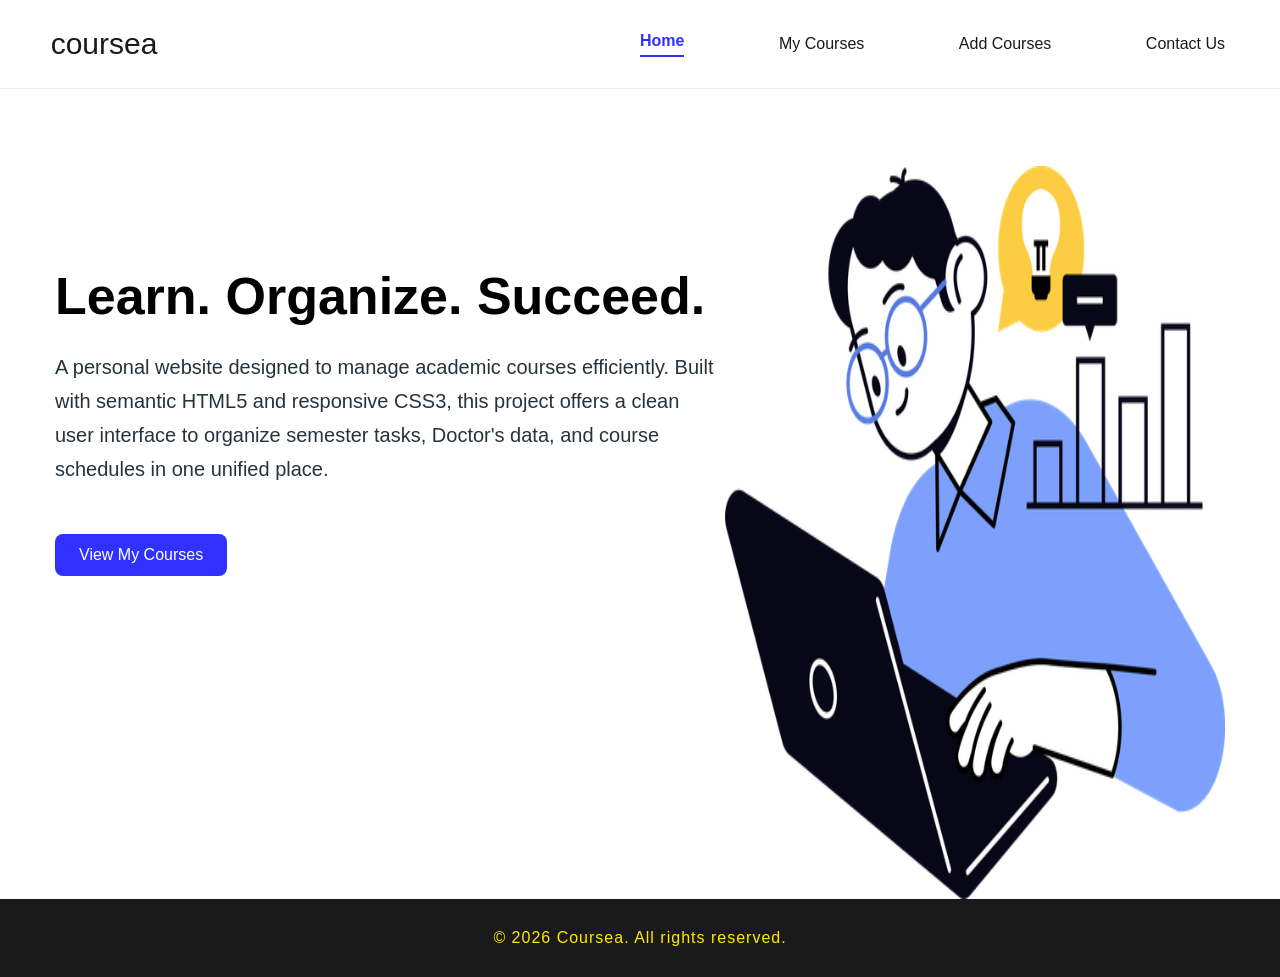
<file: index.html>
<!DOCTYPE html>
<html lang="en">

<head>
    <meta charset="UTF-8">
    <meta name="viewport" content="width=device-width, initial-scale=1.0">
    <title>Home</title>
    <link rel="stylesheet" href="style.css">
</head>

<body>
    <nav>
        <header class="container">
            <ul class="header-links">
                <a href="index.html" class="active">Home</a>
                <a href="My Courses.html">My Courses</a>
                <a href="Add Courses.html">Add Courses</a>
                <a href="Contact Us.html">Contact Us</a>
            </ul>
            <span class="header-logo">
                <span>c</span><span>o</span><span>u</span><span>r</span><span>s</span><span>e</span><span>a</span>
            </span>
        </header>
    </nav>
    <section class="home-section">
        <div class="landing-page container">
            <div class="content">
                <h1>Learn. Organize. Succeed.</h1>
                <p>
                    A personal website designed to manage academic courses efficiently.
                    Built with semantic HTML5 and responsive CSS3, this project offers a clean user interface
                    to organize semester tasks, Doctor's data, and course schedules in one unified place.
                </p>
                <a href="My Courses.html" class="btn">View My Courses</a>
            </div>
            <img src="imgs/education-icons-14-illustration-svg-download-png-10098517.webp" class="index-img" alt="">
        </div>
    </section>
    <footer>
    <div class="container">
        <p>&copy; 2026 Coursea. All rights reserved.</p>
    </div>
</footer>
</body>

</html>
</file>
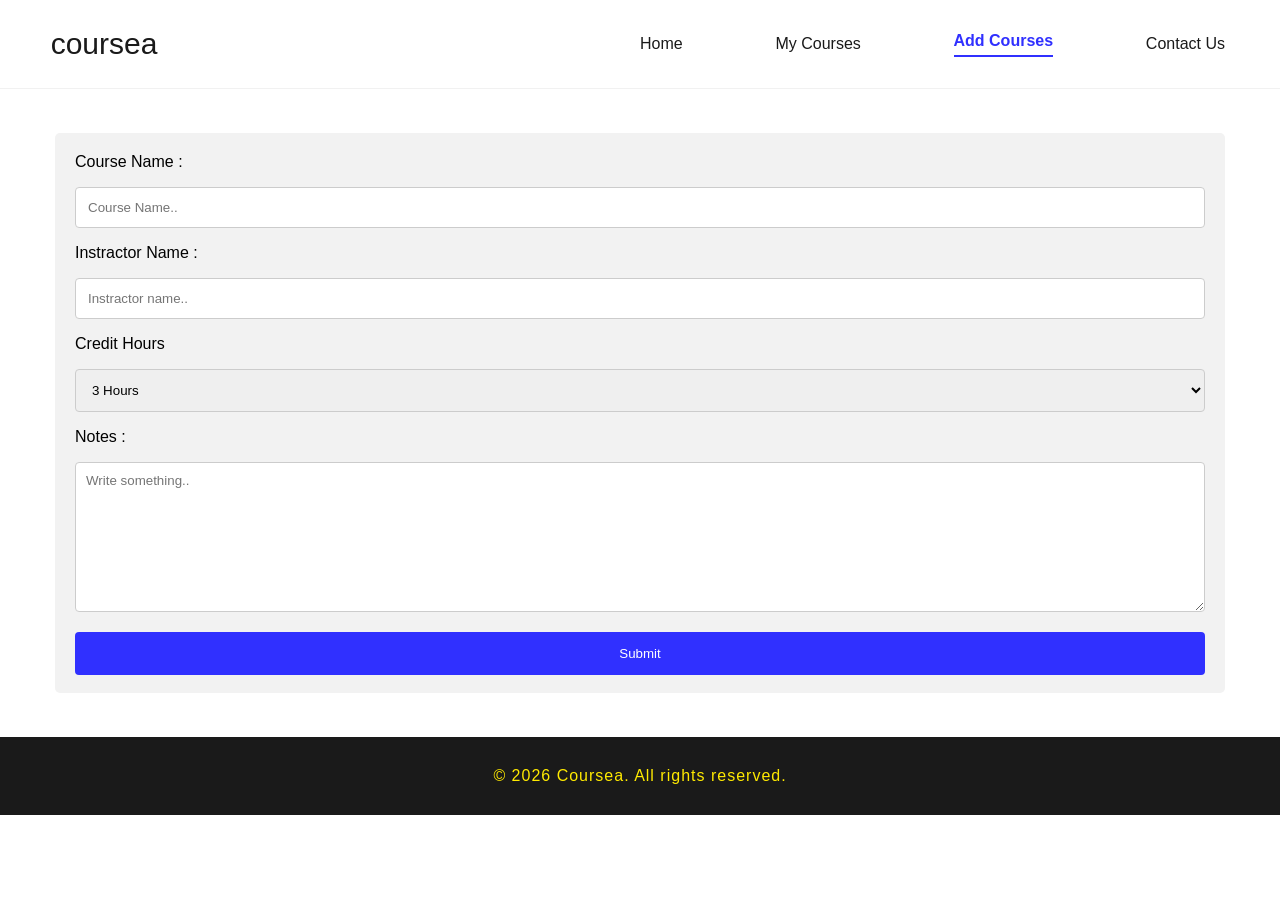
<file: Add Courses.html>
<!DOCTYPE html>
<html lang="en">

<head>
    <meta charset="UTF-8">
    <meta name="viewport" content="width=device-width, initial-scale=1.0">
    <title>Add Courses</title>
    <link rel="stylesheet" href="style.css">
</head>

<body>
    <nav>
        <header class="container">
            <ul class="header-links">
                <a href="index.html">Home</a>
                <a href="My Courses.html">My Courses</a>
                <a href="Add Courses.html" class="active">Add Courses</a>
                <a href="Contact Us.html">Contact Us</a>
            </ul>
            <span class="header-logo">
                <span>c</span><span>o</span><span>u</span><span>r</span><span>s</span><span>e</span><span>a</span>
            </span>
        </header>
    </nav>
    <section class="container form-section">
        <form action="AyKalam.php" method="post">
            <label for="Cname">Course Name :</label>
            <input type="text" id="Cname" name="course name" placeholder="Course Name..">

            <label for="lname">Instractor Name :</label>
            <input type="text" id="Iname" name="Instractorname" placeholder="Instractor name..">

            <label for="Credit">Credit Hours</label>
            <select id="Credit" name="Credit">
                <option value="3 Hours">3 Hours</option>
                <option value="2 Hours">2 Hours</option>
                <option value="None">0 Hour</option>
            </select>
            <label for="message">Notes :</label>
            <textarea id="message" name="message" placeholder="Write something.."></textarea>
            <input type="submit" value="Submit">
        </form>
    </section>


    <footer>
        <div class="container">
            <p>&copy; 2026 Coursea. All rights reserved.</p>
        </div>
    </footer>
</body>

</html>
</file>
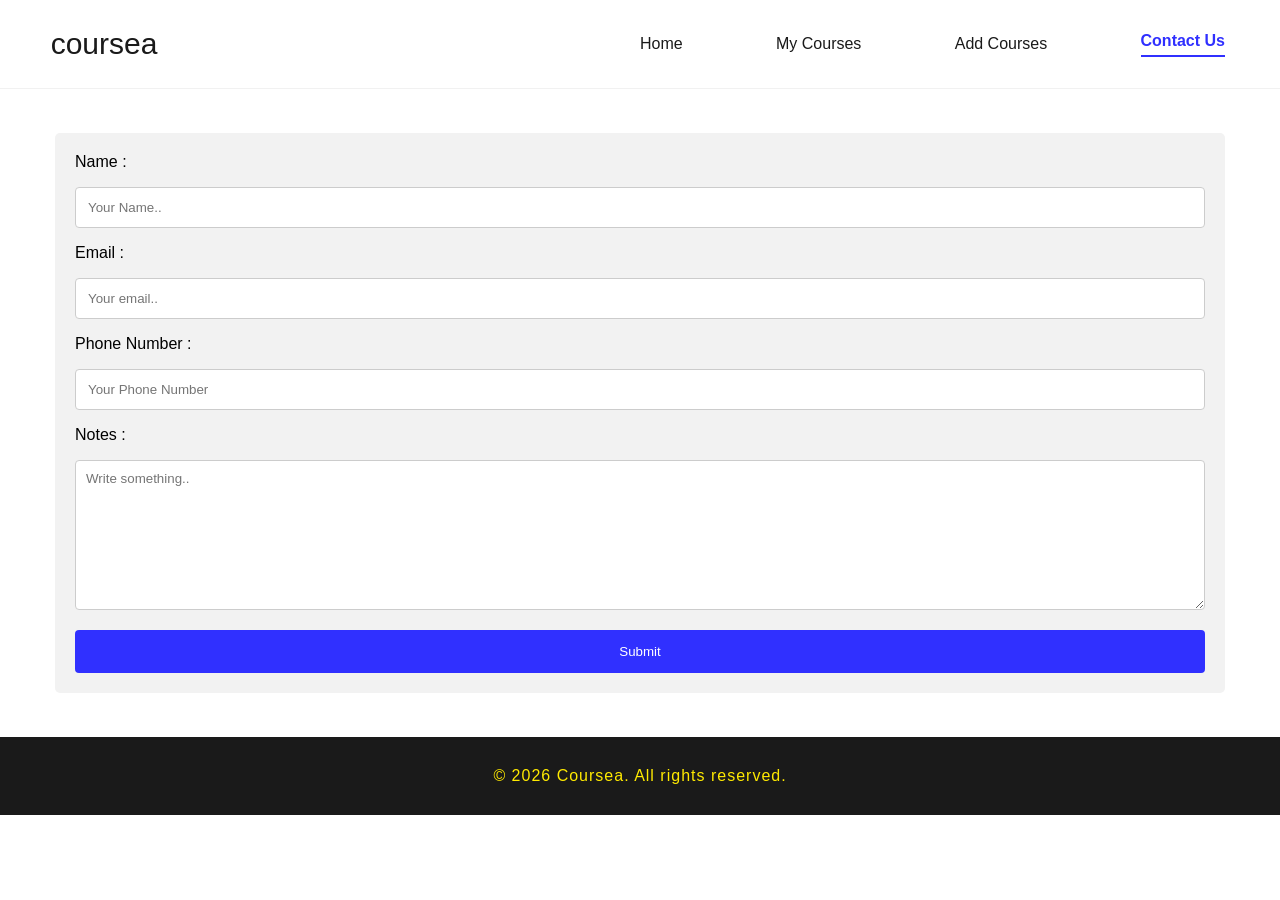
<file: Contact Us.html>
<!DOCTYPE html>
<html lang="en">

<head>
    <meta charset="UTF-8">
    <meta name="viewport" content="width=device-width, initial-scale=1.0">
    <title>My Courses</title>
    <link rel="stylesheet" href="style.css">
</head>

<body>
    <nav>
        <header class="container">
            <ul class="header-links">
                <a href="index.html">Home</a>
                <a href="My Courses.html">My Courses</a>
                <a href="Add Courses.html">Add Courses</a>
                <a href="Contact Us.html" class="active">Contact Us</a>
            </ul>
            <span class="header-logo">
                <span>c</span><span>o</span><span>u</span><span>r</span><span>s</span><span>e</span><span>a</span>
            </span>
        </header>
    </nav>
    <section class="container form-section">
        <form action="AyKalam.php" method="post">
            <label for="name">Name :</label>
            <input type="text" id="name" name="Name" placeholder="Your Name..">

            <label for="email">Email :</label>
            <input type="email" id="email" name="email" placeholder="Your email..">

            <label for="phone-number">Phone Number :</label>
            <input type="tel" id="phone-number" placeholder="Your Phone Number" maxlength="11" size="11">
            <label for="message">Notes :</label>
            <textarea id="message" name="message" placeholder="Write something.."></textarea>
            <input type="submit" value="Submit">
        </form>
    </section>


    <footer>
        <div class="container">
            <p>&copy; 2026 Coursea. All rights reserved.</p>
        </div>
    </footer>
</body>

</html>
</file>
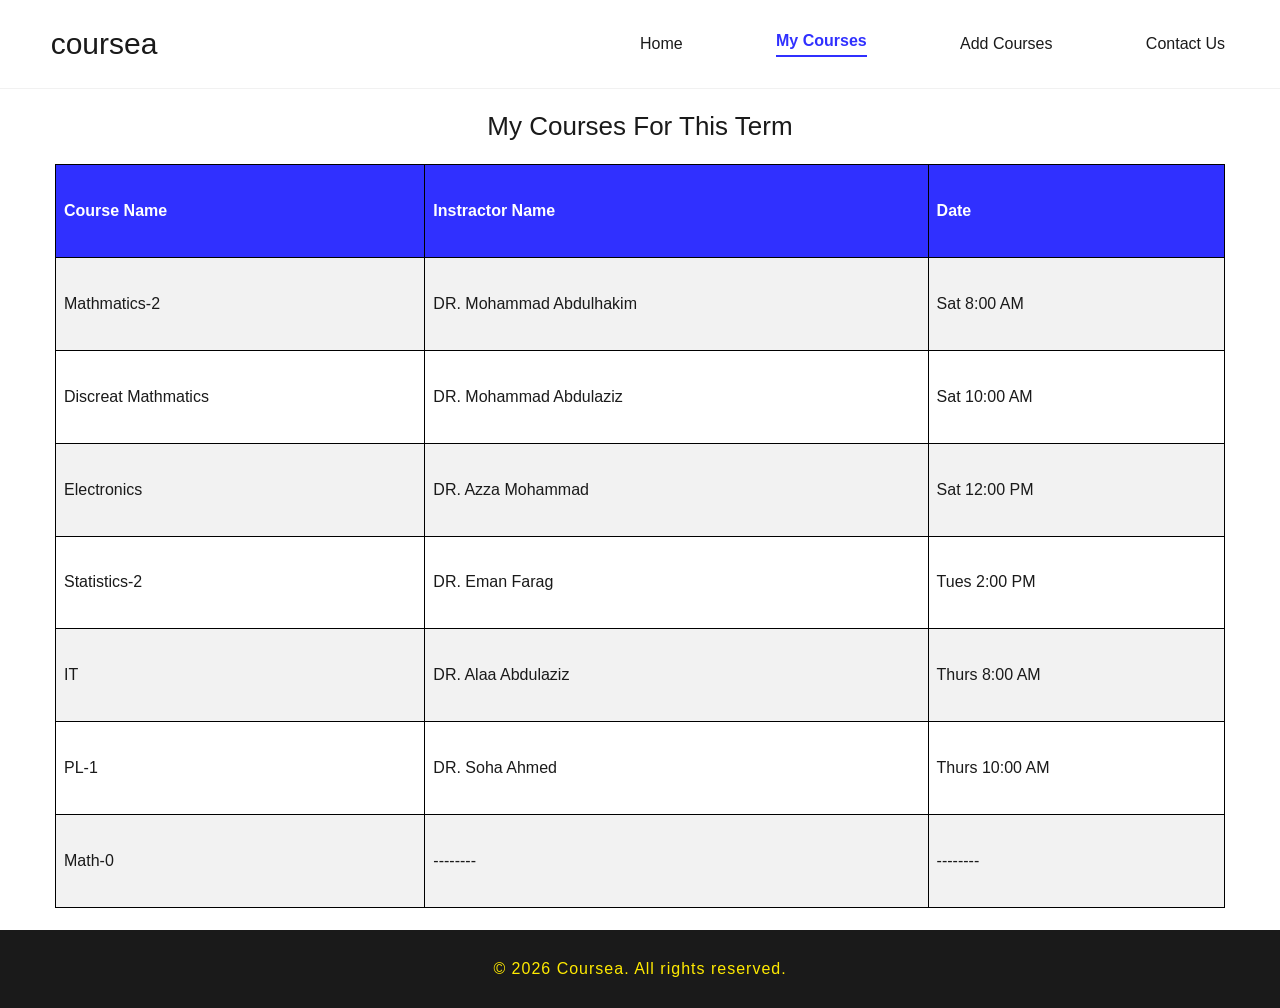
<file: My Courses.html>
<!DOCTYPE html>
<html lang="en">

<head>
    <meta charset="UTF-8">
    <meta name="viewport" content="width=device-width, initial-scale=1.0">
    <title>My Courses</title>
    <link rel="stylesheet" href="style.css">
</head>

<body>
    <nav>
        <header class="container">
            <ul class="header-links">
                <a href="index.html">Home</a>
                <a href="My Courses.html" class="active">My Courses</a>
                <a href="Add Courses.html">Add Courses</a>
                <a href="Contact Us.html">Contact Us</a>
            </ul>
            <span class="header-logo">
                <span>c</span><span>o</span><span>u</span><span>r</span><span>s</span><span>e</span><span>a</span>
            </span>
        </header>
    </nav>
    <section class="container">
        <div class="table-header">My Courses For This Term</div>
        <table>
            <tr>
                <th>Course Name</th>
                <th>Instractor Name</th>
                <th>Date</th>
            </tr>
            <tr>
                <td>Mathmatics-2</td>
                <td>DR. Mohammad Abdulhakim</td>
                <td>Sat 8:00 AM</td>
            </tr>
             <tr>
                <td>Discreat Mathmatics</td>
                <td>DR. Mohammad Abdulaziz</td>
                <td>Sat 10:00 AM</td>
            </tr>
             <tr>
                <td>Electronics</td>
                <td>DR. Azza Mohammad</td>
                <td>Sat 12:00 PM</td>
            </tr>
            <tr>
                <td>Statistics-2</td>
                <td>DR. Eman Farag</td>
                <td>Tues 2:00 PM</td>
            </tr>
            <tr>
                <td>IT</td>
                <td>DR. Alaa Abdulaziz</td>
                <td>Thurs 8:00 AM</td>
            </tr>
            <tr>
                <td>PL-1</td>
                <td>DR. Soha Ahmed</td>
                <td>Thurs 10:00 AM</td>
            </tr>
            <tr>
                <td>Math-0</td>
                <td>--------</td>
                <td>--------</td>
            </tr>
        </table>

    </section>


    <footer>
        <div class="container">
            <p>&copy; 2026 Coursea. All rights reserved.</p>
        </div>
    </footer>
</body>

</html>
</file>
<file: style.css>
/* Start uni stle */
* {
    margin: 0;
    padding: 0;
    box-sizing: border-box;
    font-family: Arial, Helvetica, sans-serif;
}

.container {
    width: 1170px;
    margin: 0 auto;
}

:root {
    /* Main Theme */
    --primary-color: rgb(48, 48, 255);
    --primary-hover: rgb(0, 0, 255);
    --secondary-color: #ffea00;

    /* Text And BG */
    --bg-color: #ffffff;
    --text-main: #1a1a1a;
    --text-muted: #24343f;

    --btn-padding: 12px 24px;
    --radius-md: 8px;
}

.btn {
    display: inline-block;
    text-decoration: none;
    background-color: var(--primary-color);
    color: #ffffff;
    padding: var(--btn-padding);
    border-radius: var(--radius-md);
    transition: 0.15s;
}


.btn:hover {
    background-color: var(--primary-hover);
    box-shadow: 2px 2px 10px 1px black;
}

.btn:active {
    transform: translateY(3px);
}


/* Start nav style */
nav {
    background-color: var(--bg-color);
    border-bottom: 1px solid #f1f1f1;
    position: sticky;
    top: 0;
    z-index: 1000;
}

header {
    display: flex;
    flex-direction: row-reverse;
    justify-content: space-between;
    align-items: center;
    height: 88px;

}

.header-links {
    width: 50%;
    display: flex;
    justify-content: space-between;
    align-items: center;
}

header ul {
    height: 100%;
}

.header-links a {
    display: block;
    text-decoration: none;
    color: var(--text-main);
    transition: 0.15s;
}

.header-links a:hover {
    color: var(--primary-hover);
    border-bottom: var(--primary-hover) 2px solid;
    padding-bottom: 3px;
}

.header-links a.active {
    color: var(--primary-color);
    border-bottom: 2px solid var(--primary-color);
    font-weight: bold;
    padding-bottom: 5px;
}

.header-logo {
    width: 98px;
    display: flex;
    justify-content: center;
    align-items: center;
}

.header-logo span {
    display: inline-block;
    font-size: 30px;
    color: var(--text-main);
    transition: 0.15s;
}

.header-logo:hover span {
    font-size: 28px;
}

.header-logo span:hover {
    font-size: 48px;
    color: var(--secondary-color);
}

/* End Of Nav */

/* Start Footer */

footer {
    background-color: var(--text-main);
    color: var(--secondary-color);
    text-align: center;
    padding: 30px 0;
    margin-top: auto;
}

footer p {
    font-size: 16px;
    letter-spacing: 1px;
}

/* End Footer */


/* End Uni Style */


/* Start Home Page Style */

.landing-page {
    display: flex;
    padding-top: 77px;
    justify-content: space-between;
    height: calc(100vh - 90px);
    gap: 10px;
}

.landing-page img {
    width: 500px;
    height: auto;
}

.content {

    padding-top: 100px;
}

.content h1 {
    font-size: 52px;
    margin-bottom: 24px;
}

.content p {
    font-size: 20px;
    line-height: 1.7em;
    color: var(--text-muted);
    margin-bottom: 48px;
}

/* End Home Page Style */


/* Start Add Course Page Style */

/* .cards-container {
    width: 100%;
    max-width: 1170px;
    padding-top: 77px;
    margin: 0 auto 100px auto;
    display: flex;
    flex-wrap: wrap;
    justify-content: center;
    gap: 50px 30px;
}

.card {
    width: 270px;
    height: 400px;
    background-color: #f2f2f2;
    border-radius: 8px;
    box-shadow: 0 0 7px 1px var(--secondary-color);
    transition: 0.15s;
}

.card:hover {
    transform: scale(1.05);
    background-color: var(--text-main);
    box-shadow: 2px 2px 7px 4px var(--secondary-color);
}

.card:hover h2,
.card:hover p {
    color: var(--secondary-color);
}

.card-img {
    width: 100%;
    margin-left: auto;
    height: 150px;
    background-size: cover;
    background-position: center;
    border-radius: 8px;
}

.card h2 {
    padding: 10px;
    color: var(--text-main);
}

.card p {
    padding: 10px;
    color: var(--text-muted);
    line-height: 1.7em;
}

.card a {
    margin: 20px 50px;
    padding: 12px 36px !important;
}

.card:first-child .card-img {
    background-image: url(https://img.freepik.com/free-vector/laptop-with-program-code-isometric-icon-software-development-programming-applications-dark-neon_39422-971.jpg?semt=ais_hybrid&w=740&q=80);
}

.card:nth-child(2) .card-img {
    background-image: url(imgs/computer-data-center-managing-network-resources-using-node-tree-software.jpg);
}

.card:nth-child(3) .card-img {
    background-image: url(imgs/math\ 0.jpg);
}

.card:nth-child(4) .card-img {
    background-image: url(https://st.depositphotos.com/1028436/2475/i/450/depositphotos_24759633-stock-photo-mathematic.jpg);
}

.card:nth-child(5) .card-img {
    background-image: url(https://freerangestock.com/sample/65225/data-analytics-and-statistics.jpg);
}

.card:nth-child(6) .card-img {
    background-image: url([data-uri]);
}

.card:nth-child(7) .card-img {
    background-image: url(imgs/Electronics.jpg);
}

End Add Course Page Style */

/* Start My courses page Style */
.table-header {
    font-size: 26px;
    color: var(--text-main);
    text-align: center;
    margin-top: 22px;
}

table {
    border-collapse: collapse;
    width: 100%;
    height: calc(100vh - 88px - 68px);
    margin-top: 22px;
    border: 1px solid black;
    margin-bottom: 22px;
}

th,
td {
    text-align: left;
    padding: 8px;
    color: var(--text-main);
    border: 1px solid black;
}

tr:nth-child(even) {
    background-color: #f2f2f2
}

th {
    background-color: var(--primary-color);
    color: white;
}

/* End My Courses Page */


/* Start Contact Page */
form {
    margin: 44px 0;
    border-radius: 5px;
    background-color: #f2f2f2;
    padding: 20px;
    height: 560px;

}

label {
    display: block;
}

input,
select {
    width: 100%;
    padding: 12px;
    margin: 16px 0;
    display: inline-block;
    border: 1px solid #ccc;
    border-radius: 4px;
    box-sizing: border-box;
}

textarea {
    min-width: 100%;
    height: 150px;
    margin-top: 16px;
    border: 1px solid #ccc;
    border-radius: 4px;
    padding: 10px;
}

input[type=submit] {
    width: 100%;
    background-color: var(--primary-color);
    color: white;
    padding: 14px;
    margin: 16px 0;
    border: none;
    border-radius: 4px;
    cursor: pointer;
}

input[type=submit]:hover {
    background-color: var(--primary-hover);
}

/* End Contact Page  */

/* Responsive */
@media (max-width: 575px) {
    .container {
        max-width: 90%;
    }



    .index-img {
        display: none;
    }

    .home-section {

        background-image: url(imgs/1032a693-5c26-4519-aa35-1bbad742e97c.jpg);
        background-size: cover;
        background-position: top;
        height: calc(100vh - 167px);
    }

    .landing-page {
        padding-top: 15px;
    }

    .content {
        padding-top: 15px;
        font-size: 32px;
    }

    .home-section p {
        margin-bottom: 36px;
    }

    header {
        flex-direction: column-reverse;
    }

    .header-links {
        width: 100%;
    }

    .home-section a {
        font-size: 22px;
    }

    footer {
        width: 100%;
    }

    footer p {
        font-size: 16px;
        letter-spacing: 1px;
    }

    form {

        height: 563px;
        margin-bottom: 44px;
    }

}

@media (min-width: 576px) and (max-width: 767px) {
    .container {
        width: 540px;
    }

    .index-img {
        display: none;
    }

    .home-section {
        background-image: url(imgs/1032a693-5c26-4519-aa35-1bbad742e97c.jpg);
        background-size: cover;
        background-position: top;
    }

    header {
        flex-direction: column-reverse;
    }

    .header-links {
        width: 100%;
    }

}


@media (min-width: 768px) and (max-width: 991px) {
    .container {
        width: 720px;
    }

    .index-img {
        display: none;
    }

    .home-section {
        background-image: url(imgs/1032a693-5c26-4519-aa35-1bbad742e97c.jpg);
        background-size: cover;
        background-position: top;
    }
}


@media (min-width: 992px) and (max-width: 1199px) {
    .container {
        width: 960px;
    }

    .home-section a {
        margin-bottom: 50px;
    }

    footer {
        margin-top: 50px;
    }

    .landing-page {
        padding-top: 44px;
    }

}


@media (min-width: 1200px) {
    .container {
        width: 1170px;
    }
}
</file>
